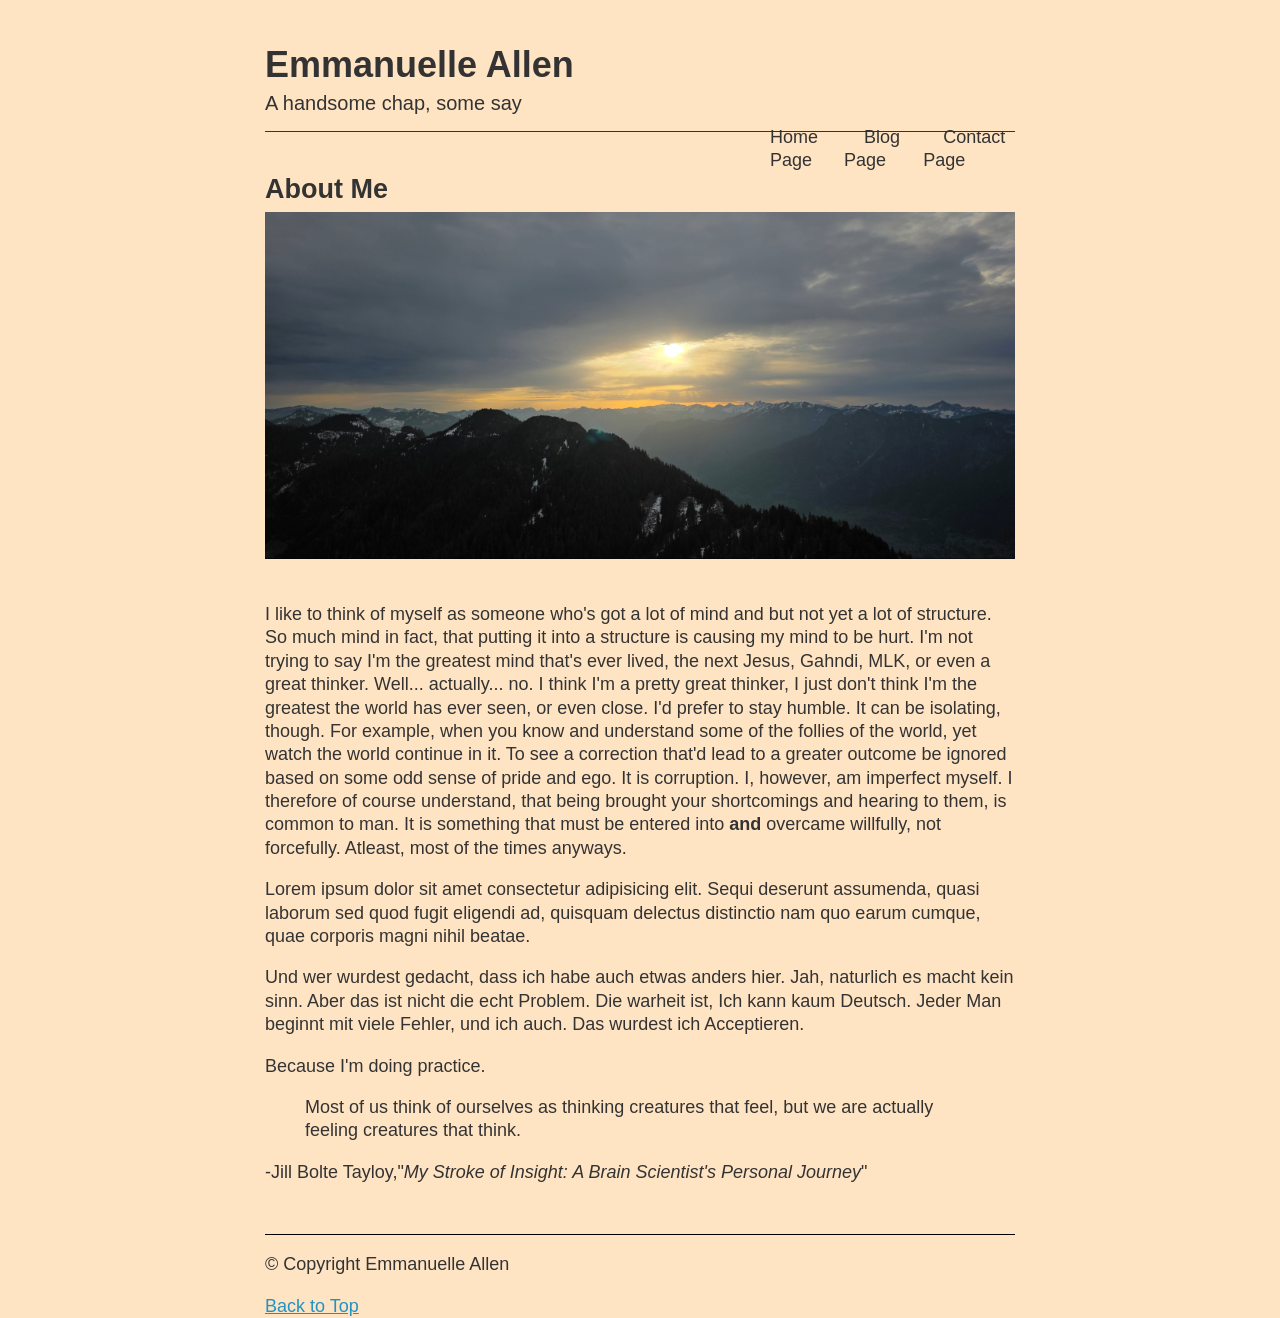
<file: index.html>
<!DOCTYPE html>
<html lang="en">
<head>
    <meta charset="UTF-8">
    <meta name="viewport" content="width=device-width, initial-scale=1.0">
    <meta name="author" content="Emmanuelle Allen">
    <title>Emmanuelle Allen</title>
    <link rel="stylesheet" href="styles.css">
</head>

<body style="background-color: bisque;">
    <header>
        <hgroup>
            <h1 id="#top">Emmanuelle Allen</h1>
            <p>A handsome chap, some say</p>
        </hgroup>
        <nav>
            <ul>
                <li>Home Page</li>
                <li><a href="./blog.html">Blog Page</a></li>
                <li><a href="./contact.html">Contact Page</a></li>
            </ul>
        </nav>
    </header>


    <main>
    <h2>About Me</h2>

    <img src="./images/eye-of-god-1280.jpg"
        srcset=
        "https://picsum.photos/400 400w,
        ./images/eye-of-god-854w.jpg 854w,
        ./images/eye-of-god-1280w.jpg 1280w,
        ./images/eye-of-god-1920w.jpg 1920w"
        width="400"
        sizes="
        (max-width: 400px) 854px,
        (max-width: 854px) 1280px,
        (max-width: 1280px) 1920px,
        1920px" 
        alt="Mountain ranges stretching far into the horizon with the Sun rising. With the upper portion of the sun sliced through at an angle by a cloud in a fashion of a stern look as if the sun was an eye.">

    <p>
        I like to think of myself as someone who's got a lot of mind and but not yet a lot of structure. So much mind in fact, that putting it into a structure is causing my mind to be hurt. I'm not trying to say I'm the greatest mind that's ever lived, the next Jesus, Gahndi, MLK, or even a great thinker. Well... actually... no. I think I'm a pretty great thinker, I just don't think I'm the greatest the world has ever seen, or even close. I'd prefer to stay humble. It can be isolating, though. For example, when you know and understand some of the follies of the world, yet watch the world continue in it. To see a correction that'd lead to a greater outcome be ignored based on some odd sense of pride and ego. It is corruption. I, however, am imperfect myself. I therefore of course understand, that being brought your shortcomings and hearing to them, is common to man. It is something that must be entered into <b>and</b> overcame willfully, not forcefully. Atleast, most of the times anyways. 
    </p>
    <p>Lorem ipsum dolor sit amet consectetur adipisicing elit. Sequi deserunt assumenda, quasi laborum sed quod fugit eligendi ad, quisquam delectus distinctio nam quo earum cumque, quae corporis magni nihil beatae.    </p>

    <p>Und wer wurdest gedacht, dass ich habe auch etwas anders hier. Jah, naturlich es macht kein sinn. Aber das ist nicht die echt Problem. Die warheit ist, Ich kann kaum Deutsch. Jeder Man beginnt mit viele Fehler, und ich auch. Das wurdest ich Acceptieren.</p>
    <p>Because I'm doing practice.</p>
    <Blockquote cite="https://www.goodreads.com/quotes/567081-most-of-us-think-of-ourselves-as-thinking-creatures-that">Most of us think of ourselves as thinking creatures that feel, but we are actually feeling creatures that think.</Blockquote>
    <!-- I want to read this book with my sisters -->
    <p>-Jill Bolte Tayloy,"<cite>My Stroke of Insight: A Brain Scientist's Personal Journey</cite>"</p>
    </main>
    

    <footer>
    <p>© Copyright Emmanuelle Allen</p>
    <a href="#top">Back to Top</a>
    </footer>

  </body>
</html>
</file>
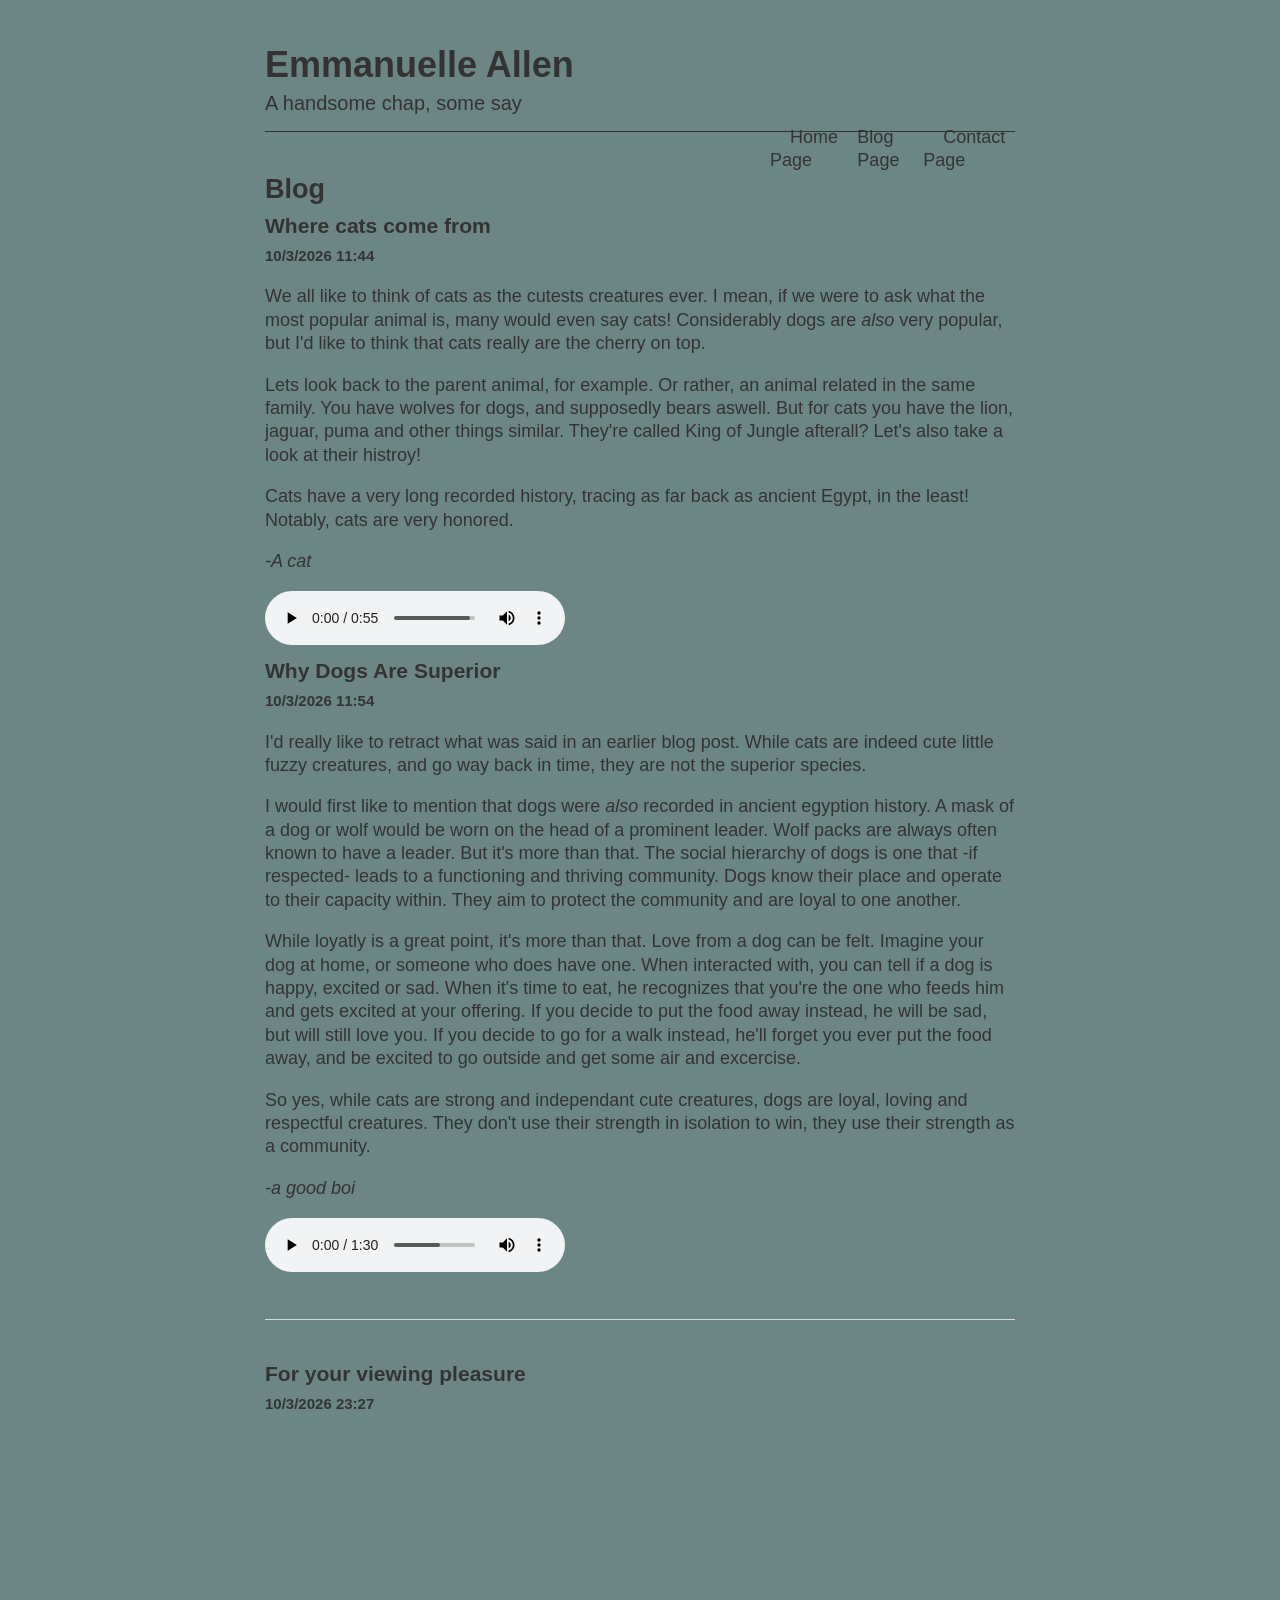
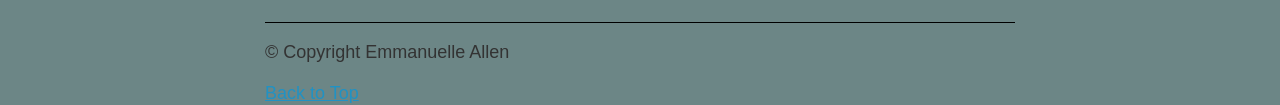
<file: blog.html>
<!DOCTYPE html>
<html lang="en">
<head>
    <meta charset="UTF-8">
    <meta name="viewport" content="width=device-width, initial-scale=1.0">
    <meta name="author" content="Emmanuelle Allen">
    <title>Blog | Emmanuelle Allen</title>
    <link rel="stylesheet" href="styles.css">
</head>

<body style="background-color: rgb(108, 134, 134);">
    <header>
        <hgroup>
            <h1>Emmanuelle Allen</h1>
            <p>A handsome chap, some say</p>
        </hgroup>
        <!--  Site Navigation -->
        <nav>
            <ul>
                <li><a href="./index.html">Home Page</a></li>
                <li>Blog Page</li>
                <li><a href="./contact.html">Contact Page</a></li>
            </ul>
        </nav>
    </header>    


    <main>
        <!-- 2 blog posts with title, time, paragraph  -->
        <h2><b>Blog</b></h2>
            <section>
                <header>
                <h3>Where cats come from</h3>
                <time datetime="2026-10-03 11:44">10/3/2026 11:44</time>
                </header>
                <p>We all like to think of cats as the cutests creatures ever. I mean, if we were to ask what the most popular animal is, many would even say cats! Considerably dogs are <i>also</i> very popular, but I'd like to think that cats really are the cherry on top.</p>

                <p>Lets look back to the parent animal, for example. Or rather, an animal related in the same family. You have wolves for dogs, and supposedly bears aswell. But for cats you have the lion, jaguar, puma and other things similar. They're called King of Jungle afterall? Let's also take a look at their histroy!</p>
                
                <p>Cats have a very long recorded history, tracing as far back as ancient&nbsp;Egypt, in the least! Notably, cats are very honored.</p>

                <p><cite>-A cat</cite></p>
                <audio src="./audio/Cats-excerpt.mp3" controls title="Cats-excerpt">What does text do here?
                </audio>
            </section>
            <article>
                <h3>Why Dogs Are Superior</h3>
                <time datetime="2026-10-03 11:54">10/3/2026 11:54</time>
                <p>
                    I'd really like to retract what was said in an earlier blog post. While cats are indeed cute little fuzzy creatures, and go way back in time, they are not the superior species.
                </p>
                <p>
                    I would first like to mention that dogs were <i>also</i> recorded in ancient&nbsp;egyption history. A mask of a dog or wolf would be worn on the head of a prominent leader. Wolf packs are always often known to have a leader. But it's more than that. The social hierarchy of dogs is one that -if respected- leads to a functioning and thriving community. Dogs know their place and operate to their capacity within. They aim to protect the community and are loyal to one another.
                </p>
                <p>
                    While loyatly is a great point, it's more than that. Love from a dog can be felt. Imagine your dog at home, or someone who does have one. When interacted with, you can tell if a dog is happy, excited or sad. When it's time to eat, he recognizes that you're the one who feeds him and gets excited at your offering. If you decide to put the food away instead, he will be sad, but will still love you. If you decide to go for a walk instead, he'll forget you ever put the food away, and be excited to go outside and get some air and excercise.
                </p>
                <p>
                    So yes, while cats are strong and independant cute creatures, dogs are loyal, loving and respectful creatures. They don't use their strength in isolation to win, they use their strength as a community.
                </p>
                <p><cite>-a good boi</cite></p>
                <audio src="./audio/Dogs-excerpt.mp3" controls title="Dogs-excerpt"></audio>
                </article>
                <article>
                    <header>
                    <h3>For your viewing pleasure</h3>
                    <time datetime="2026-10-03">10/3/2026 23:27</time>
                    </header>
                    <iframe style="width:100vw" src="https://www.youtube-nocookie.com/embed/zqLEO5tIuYs?si=0-WS3MFwIIkCGrDV" title="YouTube video player" frameborder="0" allow="accelerometer; autoplay; clipboard-write; encrypted-media; gyroscope; picture-in-picture; web-share" referrerpolicy="strict-origin-when-cross-origin" allowfullscreen>
                    </iframe>
                </article>
    </main>


    <footer>
        <p>© Copyright Emmanuelle Allen</p>
        <a href="#top">Back to Top</a>
    </footer>
</body>

</html>
</file>
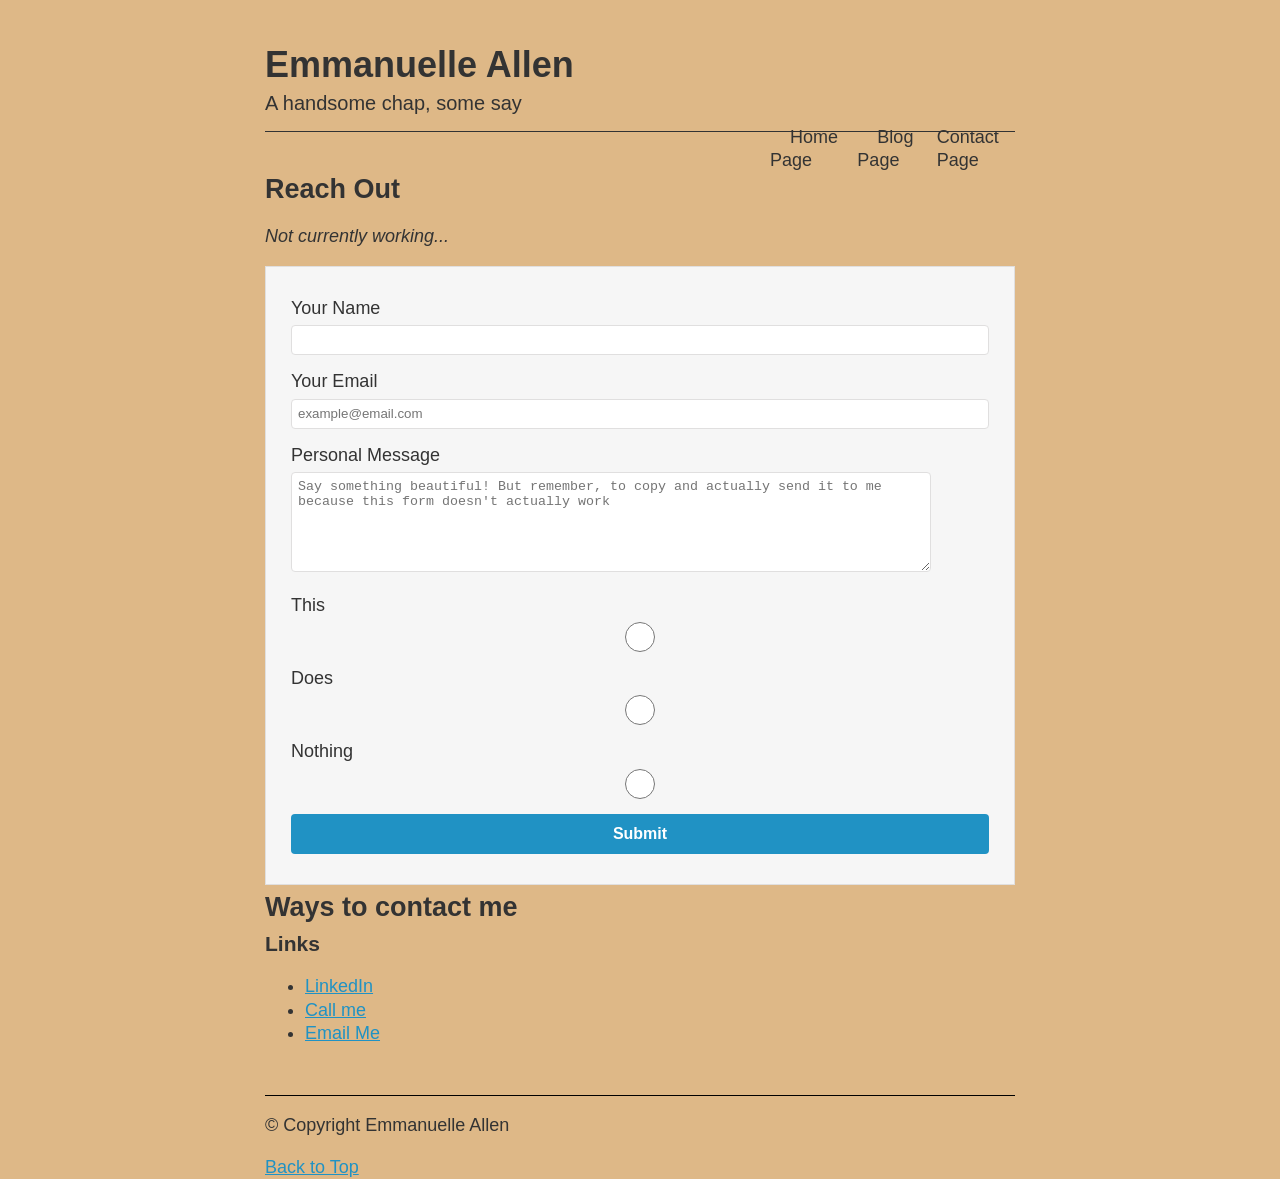
<file: contact.html>
<!DOCTYPE html>
<html lang="en">
<head>
    <meta charset="UTF-8">
    <meta name="viewport" content="width=device-width, initial-scale=1.0">
    <meta name="author" content="Emmanuelle Allen">
    <title>Contact | Emmanuelle Allen</title>
    <link rel="stylesheet" href="styles.css">
</head>

<body style="background-color: burlywood;">
     <header>
        <hgroup>
            <h1 id="#top">Emmanuelle Allen</h1>
            <p>A handsome chap, some say</p>
        </hgroup>
        <nav>
            <ul>
                <li><a href="./index.html">Home Page</a></li>
                <li><a href="./blog.html">Blog Page</a></li>
                <li>Contact Page</li>
            </ul>
        </nav>
    </header>

    <main>
        <h2>Reach Out</h2>
        <p><i>Not currently working...</i></p>
        <form action="./README.md" method="GET">
            <div>
                <label for="name">Your Name</label>
                <input type="text"  id="name" name="name" required>
            </div>
            <div>
                <label for="email">Your Email</label>
                <input type="email"  id="email" name="email"
                placeholder="example@email.com" 
                pattern="[a-zA-Z0-9]+@[a-zA-Z0-9]+\.[a-zA-Z]+"
                required>
            </div>
            <div>
                <label for="message">Personal Message</label>
                <textarea style="width: 50vw;" id="message" name="message"
                placeholder="Say something beautiful! But remember, to copy and actually send it to me because this form doesn't actually work" cols="40" rows="4"
                required></textarea>
            </div>
            <div>
                <label for="yes">This</label>
                <input type="radio" name="yes" id="yes">
            </div>
            <div>
                <label for="no">Does</label>
                <input type="radio" name="yes" id="no">
            </div>
            <div>
                <label for="no">Nothing</label>
                <input type="radio" name="yes" id="no"> 
            </div>
            
            <button type="submit">Submit</button>
        </form>


        <h2>Ways to contact me</h2>
        <section>
            <h3>Links</h3>
            <ul>
                <li><a href="https://www.linkedin.com/in/emmanuelle-allen-b9151226a">LinkedIn</a></li>
                <li><a href="tel:911">Call me</a></li>
                <li><a href="mailto:dontemailme@please.com">Email Me</a></li>
            </ul>
        </section>
    </main>

    <footer>
        <p>© Copyright Emmanuelle Allen</p>
        <a href="#top">Back to Top</a>
    </footer>
</body>
</html>
</file>
<file: styles.css>
/* I did not generate this css file. This was created from the LinkedIn Learning course by Christina Truong, Tech Educator*/

html {
  box-sizing: border-box;
}
*, *:before, *:after {
  box-sizing: inherit;
}
body {
  width: 90%;
  max-width: 750px;
  margin: 0 auto;
  font-family:'Gill Sans', 'Gill Sans MT', Calibri, 'Trebuchet MS', sans-serif;
  font-size: 18px;
  line-height: 1.3;
  color: #333;
  padding-top: 40px;
}
h1, h2, h3 {
  font-family: Helvetica, Arial, sans-serif;
  margin: 5px 0;
}
a {
  color: #2092C4;
}
a:hover {
  text-decoration: none;
}

/* HEADER & NAV */
body > header {
  margin-bottom: 40px;
  border-bottom: 1px solid #333;
  padding-bottom: 10px;
}
h1 {
  line-height: 1.1;
}
header p {
  margin: 5px 0;
  font-family: Helvetica, Arial, sans-serif;
  font-size: 20px;
}
nav ul {
  list-style-type: none;
  margin: 0;
  padding: 0;
  display: flex;
}
nav ul li {
  margin: 5px;
}
nav a {
  padding: 20px 0 40px 20px;
  text-decoration: none;
  color: #333;
}
nav a:hover {
  text-decoration: underline wavy #2092C4;
}

@media (min-width: 781px) {
  nav {
    width: 250px;
    float: right;
  }
  nav ul {
    justify-content: end;
  }
}
@media (max-width: 780px) {
  header {
    text-align: center;
  }
  nav ul {
    justify-content: center;
    margin-bottom: 20px;
    border-bottom: 1px solid #333;
  }
  nav a {
    padding: 20px;
  }
}

/* MAIN */
main img {
  width: 100%;
  margin-bottom: 20px;
}


/* FOOTER */
footer {
  border-top: 1px solid black;
  margin-top: 50px;
}


/* BLOG */
article {
  margin-bottom: 40px;
  border-bottom: 1px solid #d7d6d6;
  padding-bottom: 40px;
}
article:last-of-type {
  border: none;
  padding: 0;
}
article header p,
time {
  font-family: Helvetica, Arial, sans-serif;
  font-size: 15px;
  text-transform: uppercase;
  font-weight: bold;
}
article h2 {
  margin-bottom: 0;
}


/* CONTACT */
form {
  padding: 30px 25px;
  border: 1px solid #e0dfdf;
  background: #f6f6f6;
}
fieldset {
  border: none;
  margin: 0;
  padding: 0;
}
legend {
  font-size: 22px;
  font-weight: bold;
  font-family: Helvetica, Arial, sans-serif;
  padding: 0 0 15px;
}
input, textarea, button {
  width: 100%;
  border-radius: 4px;
}
input, textarea {
  margin: 5px 0 15px;
  height: 30px;
  border: 1px solid #e0dfdf;
  padding: 6px;
}
textarea {
  height: 100px;
}
button {
  font-weight: bold;
  background-color: #2092C4;
  color: white;
  font-size: 16px;
  height: 40px;
  border: none;
}
</file>
